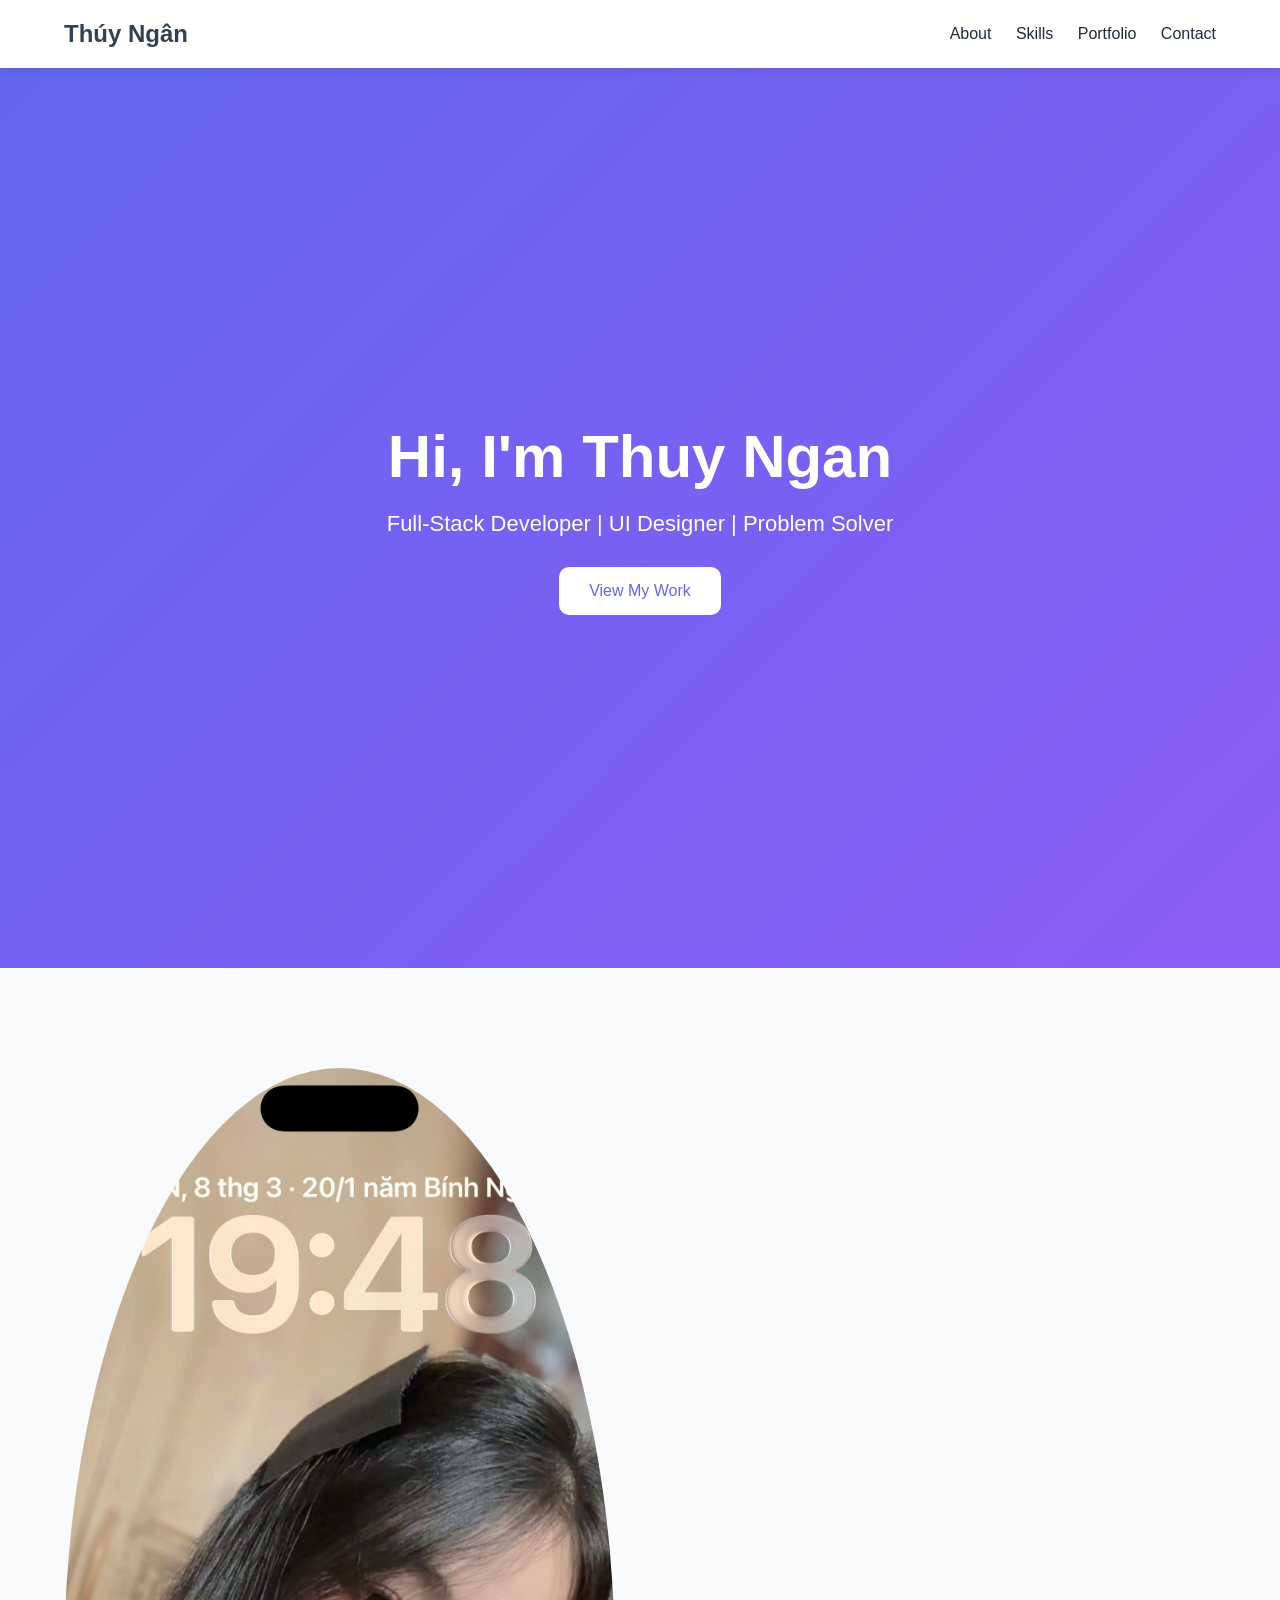
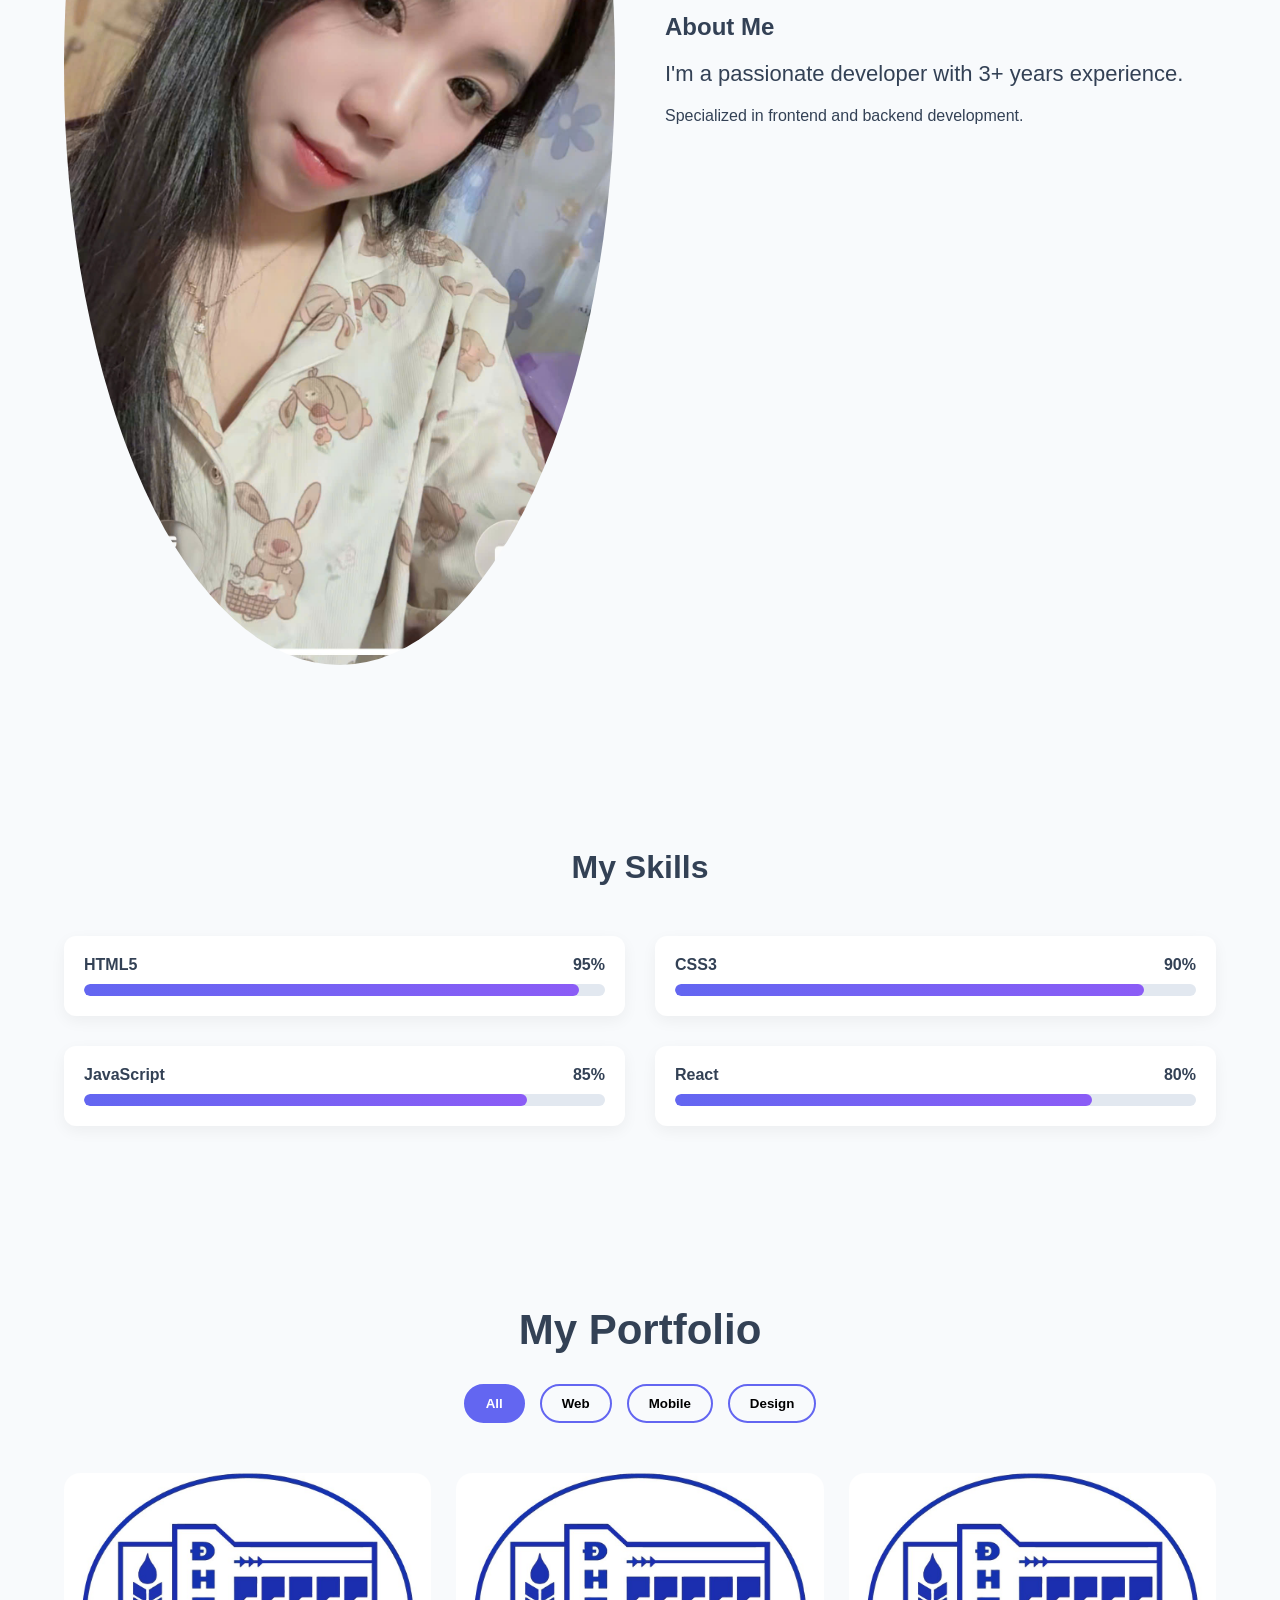
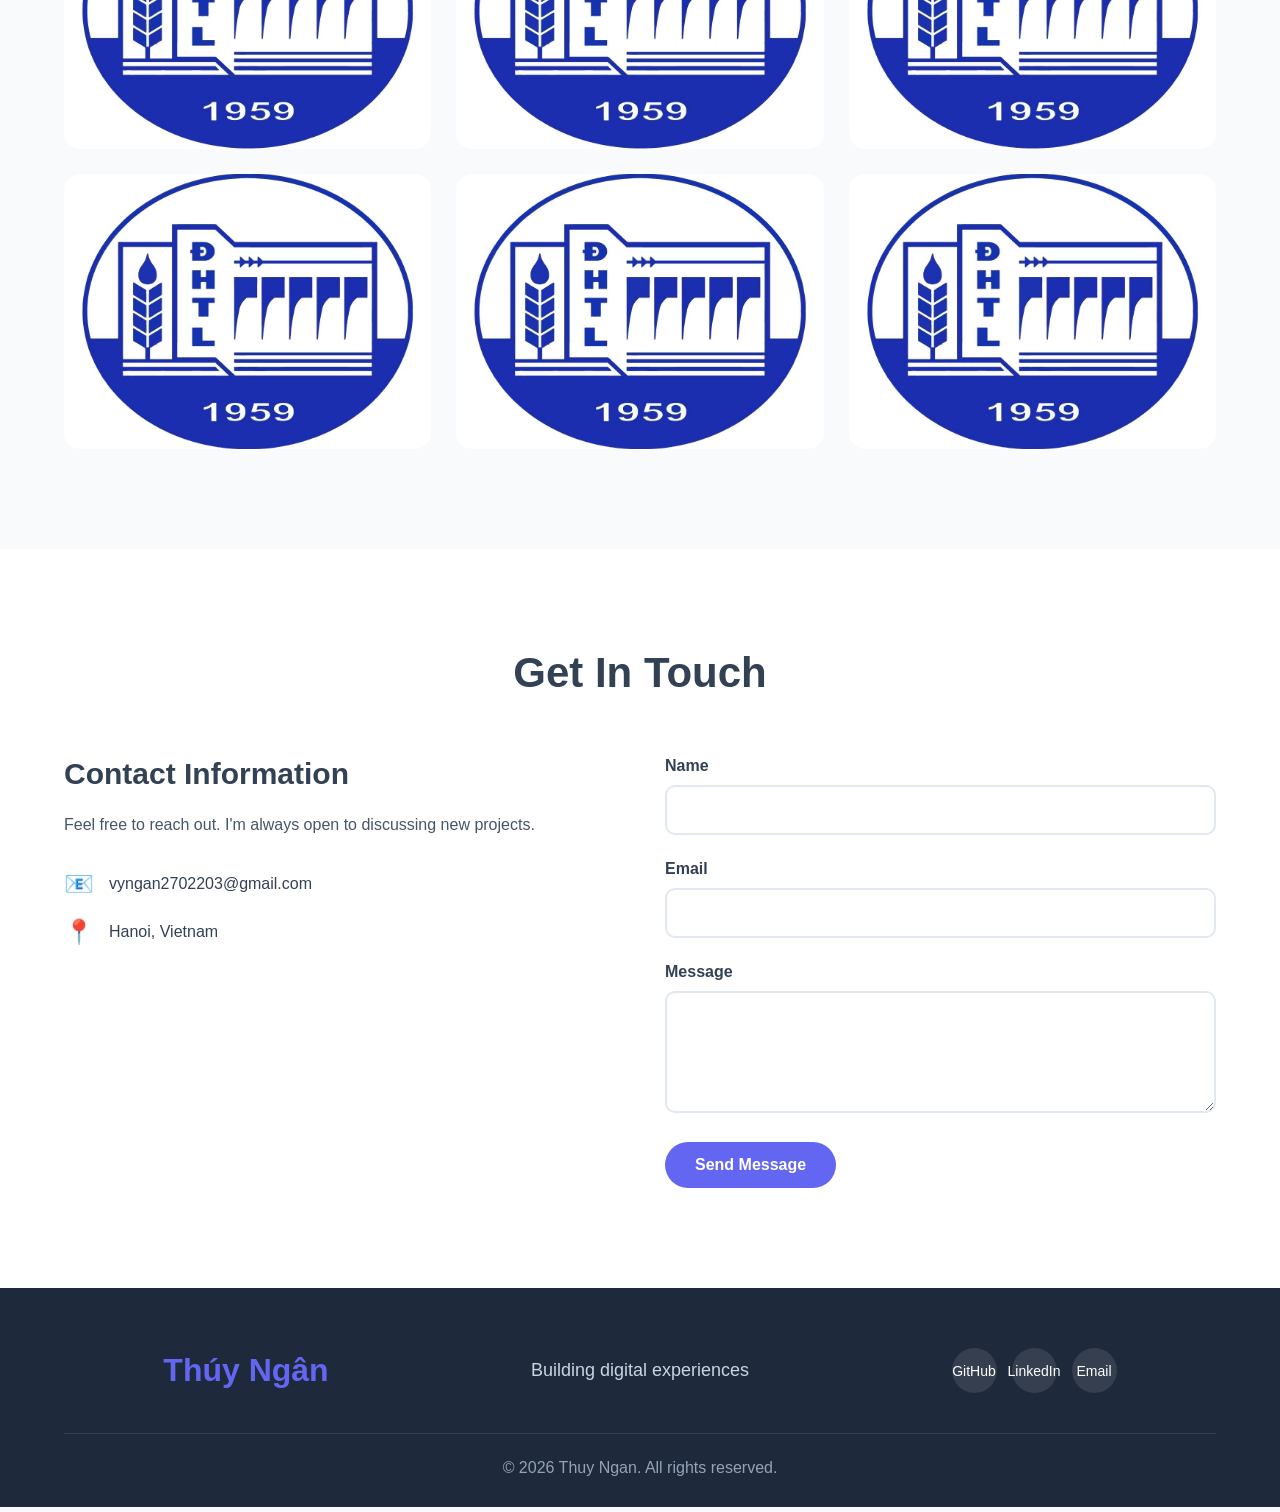
<file: BTTH_01/portfolio/index.html>
<!DOCTYPE html>
<html lang="vi">
<head>
    <meta charset="UTF-8">
    <meta name="viewport" content="width=device-width, initial-scale=1.0">
    <title>Portfolio Thuy Ngan</title>

    <link rel="stylesheet" href="css/style.css">
    <link rel="stylesheet" href="css/about.css">
    <link rel="stylesheet" href="css/skills.css">
    <link rel="stylesheet" href="css/portfolio.css">
    <link rel="stylesheet" href="css/contact.css">
    <link rel="stylesheet" href="css/footer.css">
</head>
<body>
<!-- HEADER -->
<header>

    <div class="container nav-container">

        <div class="logo">
            Thúy Ngân
        </div>

        <nav>
            <a href="#about">About</a>
            <a href="#skills">Skills</a>
            <a href="#portfolio">Portfolio</a>
            <a href="#contact">Contact</a>
        </nav>

    </div>

</header>

<!-- HERO -->
<section class="hero">

    <h1>
        Hi, I'm Thuy Ngan
    </h1>

    <p>
        Full-Stack Developer | UI Designer | Problem Solver
    </p>

    <a href="#portfolio" class="cta-button">
        View My Work
    </a>

</section>
<!-- ABOUT -->
<section id="about" class="about-section">

    <div class="container about-grid">

        <div class="about-image">

            <img src="images/avatar.jpg" alt="Profile Photo">

        </div>

        <div class="about-content">

            <h2>About Me</h2>

            <p class="lead">
                I'm a passionate developer with 3+ years experience.
            </p>

            <p>
                Specialized in frontend and backend development.
            </p>

        </div>

    </div>

</section>
<!-- SKILLS SECTION -->

    <section id="skills" class="skills-section">

        <div class="container">

            <h2>My Skills</h2>

            <div class="skills-grid">

                <!-- HTML -->

                <div class="skill-item">

                    <div class="skill-top">

                        <span>HTML5</span>

                        <span>95%</span>

                    </div>

                    <div class="skill-bar">

                        <div class="skill-progress html">
                        </div>

                    </div>

                </div>
                <!-- CSS -->

                <div class="skill-item">

                    <div class="skill-top">

                        <span>CSS3</span>

                        <span>90%</span>

                    </div>

                    <div class="skill-bar">

                        <div class="skill-progress css">
                        </div>

                    </div>

                </div>

                <!-- JavaScript -->

                <div class="skill-item">

                    <div class="skill-top">

                        <span>JavaScript</span>

                        <span>85%</span>

                    </div>

                    <div class="skill-bar">

                        <div class="skill-progress javascript">
                        </div>

                    </div>

                </div>

                <!-- React -->

                <div class="skill-item">

                    <div class="skill-top">

                        <span>React</span>

                        <span>80%</span>

                    </div>

                    <div class="skill-bar">

                        <div class="skill-progress react">
                        </div>

                    </div>

                </div>

            </div>

        </div>

</section>
 <!-- PORTFOLIO SECTION -->

    <section id="portfolio" class="portfolio-section">

        <div class="container">

            <h2>My Portfolio</h2>

            <!-- FILTER BUTTONS -->

            <div class="portfolio-filters">

                <button class="filter-btn active">
                    All
                </button>

                <button class="filter-btn">
                    Web
                </button>

                <button class="filter-btn">
                    Mobile
                </button>

                <button class="filter-btn">
                    Design
                </button>

            </div>

            <!-- GRID -->

            <div class="portfolio-grid">

                <!-- ITEM 1 -->

                <div class="portfolio-item">

                    <a href="#lightbox-1" class="lightbox-link">
                        <img src="images/anh11.jpg" alt="Project 1">


                        <div class="portfolio-overlay">
                            <h3>E-Commerce Website</h3>

                            <p>React + Node.js</p>
                        </div>
                    </a>

                </div>

                <!-- ITEM 2 -->

                <div class="portfolio-item">

                    <a href="#lightbox-2" class="lightbox-link">
                        <img src="images/anh12.jpg" alt="Project 2">


                        <div class="portfolio-overlay">

                            <h3>Mobie App UI</h3>

                            <p>Flutter Design</p>

                        </div>
                    </a>
                </div>

                <!-- ITEM 3 -->

                <div class="portfolio-item">

                    <a href="#lightbox-3" class="lightbox-link">
                        <img src="images/anh13.jpg" alt="Project 3">


                        <div class="portfolio-overlay">

                            <h3>DashBoard UI</h3>

                            <p>Admin + panel</p>

                        </div>
                    </a>
                </div>

                <!-- ITEM 4 -->

                <div class="portfolio-item">

                    <a href="#lightbox-4" class="lightbox-link">
                        <img src="images/anh14.jpg" alt="Project 4">


                        <div class="portfolio-overlay">

                            <h3>Shopee Website</h3>

                            <p>React + Node.js</p>

                        </div>
                    </a>
                </div>

                <!-- ITEM 5 -->

                <div class="portfolio-item">
                    <a href="#lightbox-5" class="lightbox-link">
                        <img src="images/anh15.jpg" alt="Project 5">


                        <div class="portfolio-overlay">

                            <h3>TLU Website</h3>

                            <p>React + Node.js + JavaScript</p>

                        </div>
                    </a>
                </div>

                <!-- ITEM 6 -->

                <div class="portfolio-item">

                    <a href="#lightbox-6" class="lightbox-link">
                        <img src="images/anh16.jpg" alt="Project 6">

                        <div class="portfolio-overlay">

                            <h3>HUST Website</h3>

                            <p>React + Node.js</p>

                        </div>
                    </a>
                </div>

            </div>

        </div>

    </section>
    <!-- CONTACT SECTION -->

    <section id="contact" class="contact-section">

        <div class="container">

            <h2>Get In Touch</h2>

            <div class="contact-wrapper">

                <!-- CONTACT INFO -->

                <div class="contact-info">

                    <h3>Contact Information</h3>

                    <p>
                        Feel free to reach out.
                        I'm always open to discussing new projects.
                    </p>

                    <div class="info-item">

                        <span class="icon">📧</span>

                        <span>
                            vyngan2702203@gmail.com
                        </span>

                    </div>

                    <div class="info-item">

                        <span class="icon">📍</span>

                        <span>
                            Hanoi, Vietnam
                        </span>

                    </div>

                </div>

                <!-- FORM -->

                <form class="contact-form">

                    <!-- NAME -->

                    <div class="form-group">

                        <label for="name">
                            Name
                        </label>

                        <input type="text" id="name" name="name" required>

                    </div>

                    <!-- EMAIL -->

                    <div class="form-group">

                        <label for="email">
                            Email
                        </label>

                        <input type="email" id="email" name="email" required>

                    </div>

                    <!-- MESSAGE -->

                    <div class="form-group">

                        <label for="message">
                            Message
                        </label>

                        <textarea id="message" name="message" rows="5" required></textarea>

                    </div>

                    <!-- BUTTON -->

                    <button type="submit" class="submit-btn">
                        Send Message
                    </button>

                </form>

            </div>

        </div>

    </section>
    <!-- LIGHTBOX 1 -->

    <div id="lightbox-1" class="lightbox">

        <img src="images/anh11.jpg" alt="Project 1">

        <a href="#" class="lightbox-close">
            &times;
        </a>

    </div>

    <!-- LIGHTBOX 2 -->

    <div id="lightbox-2" class="lightbox">

        <img src="images/anh12.jpg" alt="Project 2">

        <a href="#" class="lightbox-close">
            &times;
        </a>

    </div>

    <!-- LIGHTBOX 3 -->

    <div id="lightbox-3" class="lightbox">

        <img src="images/anh13.jpg" alt="Project 3">

        <a href="#" class="lightbox-close">
            &times;
        </a>

    </div>

    <!-- LIGHTBOX 4 -->

    <div id="lightbox-4" class="lightbox">

        <img src="images/anh14.jpg" alt="Project 4">

        <a href="#" class="lightbox-close">
            &times;
        </a>

    </div>

    <!-- LIGHTBOX 5 -->

    <div id="lightbox-5" class="lightbox">

        <img src="images/anh15.jpg" alt="Project 5">

        <a href="#" class="lightbox-close">
            &times;
        </a>

    </div>

    <!-- LIGHTBOX 6 -->

    <div id="lightbox-6" class="lightbox">

        <img src="images/anh16.jpg" alt="Project 6">

        <a href="#" class="lightbox-close">
            &times;
        </a>

    </div>
</body>
<!-- FOOTER -->

<footer class="footer">

    <div class="container">

        <!-- FOOTER CONTENT -->

        <div class="footer-content">

            <!-- LOGO -->

            <div class="footer-logo">

                Thúy Ngân

            </div>

            <!-- TAGLINE -->

            <p class="footer-tagline">

                Building digital experiences

            </p>

            <!-- SOCIAL LINKS -->

            <div class="social-links">

                <!-- GITHUB -->

                <a href="#" class="social-link">

                    GitHub

                </a>

                <!-- LINKEDIN -->

                <a href="#" class="social-link">

                    LinkedIn

                </a>

                <!-- EMAIL -->

                <a href="#" class="social-link">

                    Email

                </a>

            </div>

        </div>

        <!-- FOOTER BOTTOM -->

        <div class="footer-bottom">

            <p>

                &copy; 2026 Thuy Ngan.
                All rights reserved.

            </p>

        </div>

    </div>

</footer>
</body>
</html>
</file>
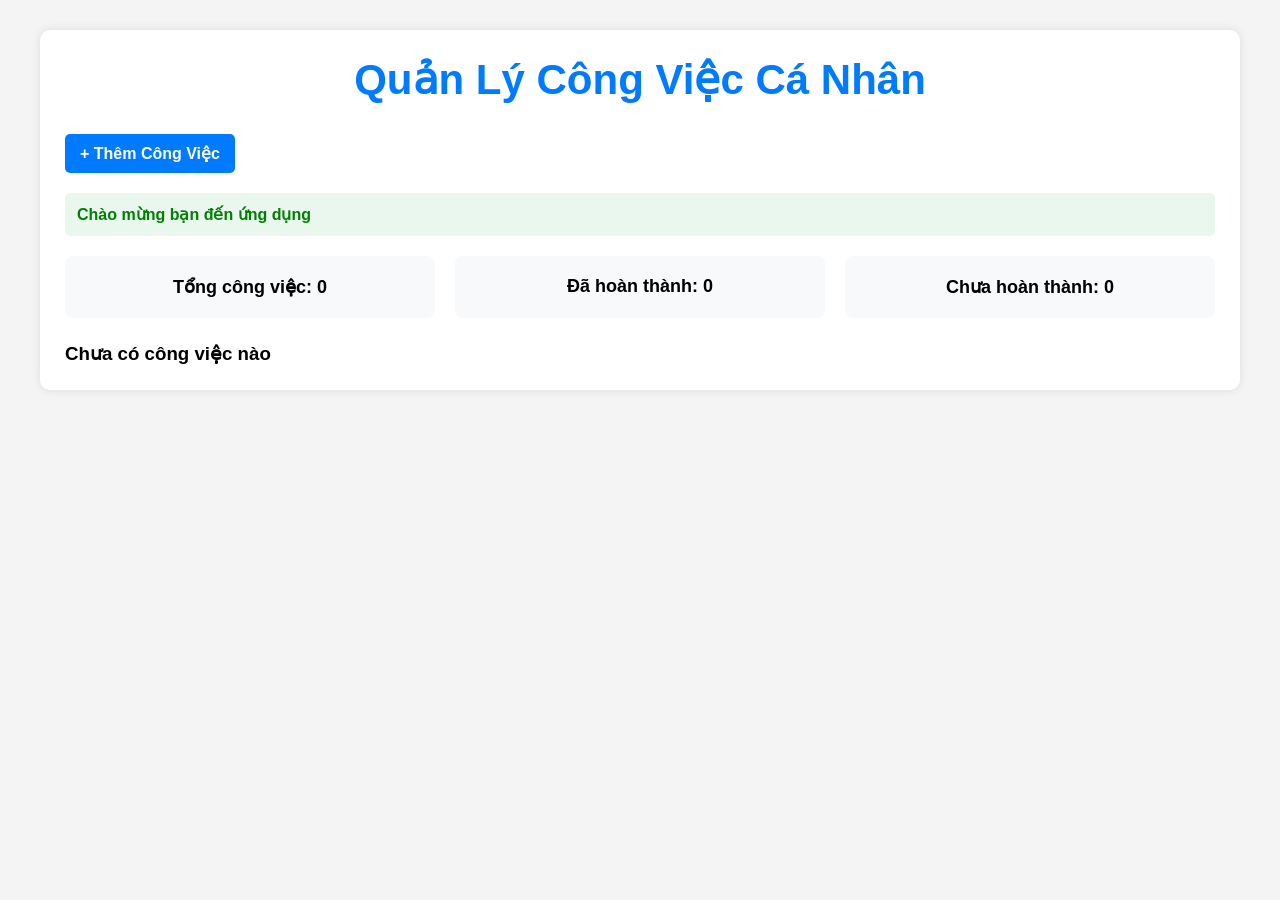
<file: BTTH_03/QLCVCN/index.html>
<!DOCTYPE html>
<html lang="vi">

<head>

    <meta charset="UTF-8">

    <meta name="viewport"
          content="width=device-width, initial-scale=1.0">

    <title>Quản Lý Công Việc</title>

    <link rel="stylesheet" href="style.css">

</head>

<body>

    <!-- =====================
        CONTAINER
    ====================== -->

    <div class="container">

        <!-- =====================
            TITLE
        ====================== -->

        <h1>

            Quản Lý Công Việc Cá Nhân

        </h1>

        <!-- =====================
            TOP BAR
        ====================== -->

        <div class="top-bar">

            <button id="openModalBtn">

                + Thêm Công Việc

            </button>

        </div>

        <!-- =====================
            MESSAGE
        ====================== -->

        <div id="message">

            Chào mừng bạn đến ứng dụng

        </div>

        <!-- =====================
            STATISTICS
        ====================== -->

        <div class="statistics">

            <div>

                Tổng công việc:
                <span id="totalTasks">

                    0

                </span>

            </div>

            <div>

                Đã hoàn thành:
                <span id="completedTasks">

                    0

                </span>

            </div>

            <div>

                Chưa hoàn thành:
                <span id="pendingTasks">

                    0

                </span>

            </div>

        </div>

        <!-- =====================
            TASK LIST
        ====================== -->

        <div id="taskList">

            <!-- Card công việc sẽ hiển thị ở đây -->

        </div>

    </div>

    <!-- =====================
        MODAL
    ====================== -->

    <div class="modal"
         id="taskModal">

        <div class="modal-content">

            <!-- CLOSE -->

            <span class="closeBtn"
                  id="closeModalBtn">

                &times;

            </span>

            <!-- TITLE -->

            <h2 id="modalTitle">

                Thêm Công Việc

            </h2>

            <!-- FORM -->

            <form id="taskForm">

                <!-- TASK TITLE -->

                <input type="text"
                       id="taskTitle"
                       placeholder="Tiêu đề công việc"
                       required>

                <!-- DESCRIPTION -->

                <input type="text"
                       id="taskDescription"
                       placeholder="Mô tả ngắn"
                       required>

                <!-- DEADLINE -->

                <input type="date"
                       id="taskDeadline"
                       required>

                <!-- PRIORITY -->

                <select id="taskPriority">

                    <option value="Cao">

                        Ưu tiên cao

                    </option>

                    <option value="Trung Bình">

                        Ưu tiên trung bình

                    </option>

                    <option value="Thấp">

                        Ưu tiên thấp

                    </option>

                </select>

                <!-- BUTTON -->

                <div class="form-actions">

                    <button type="submit"
                            id="submitBtn">

                        Lưu

                    </button>

                    <button type="button"
                            id="cancelBtn">

                        Hủy

                    </button>

                </div>

            </form>

        </div>

    </div>

    <script src="app.js"></script>

</body>

</html>
</file>
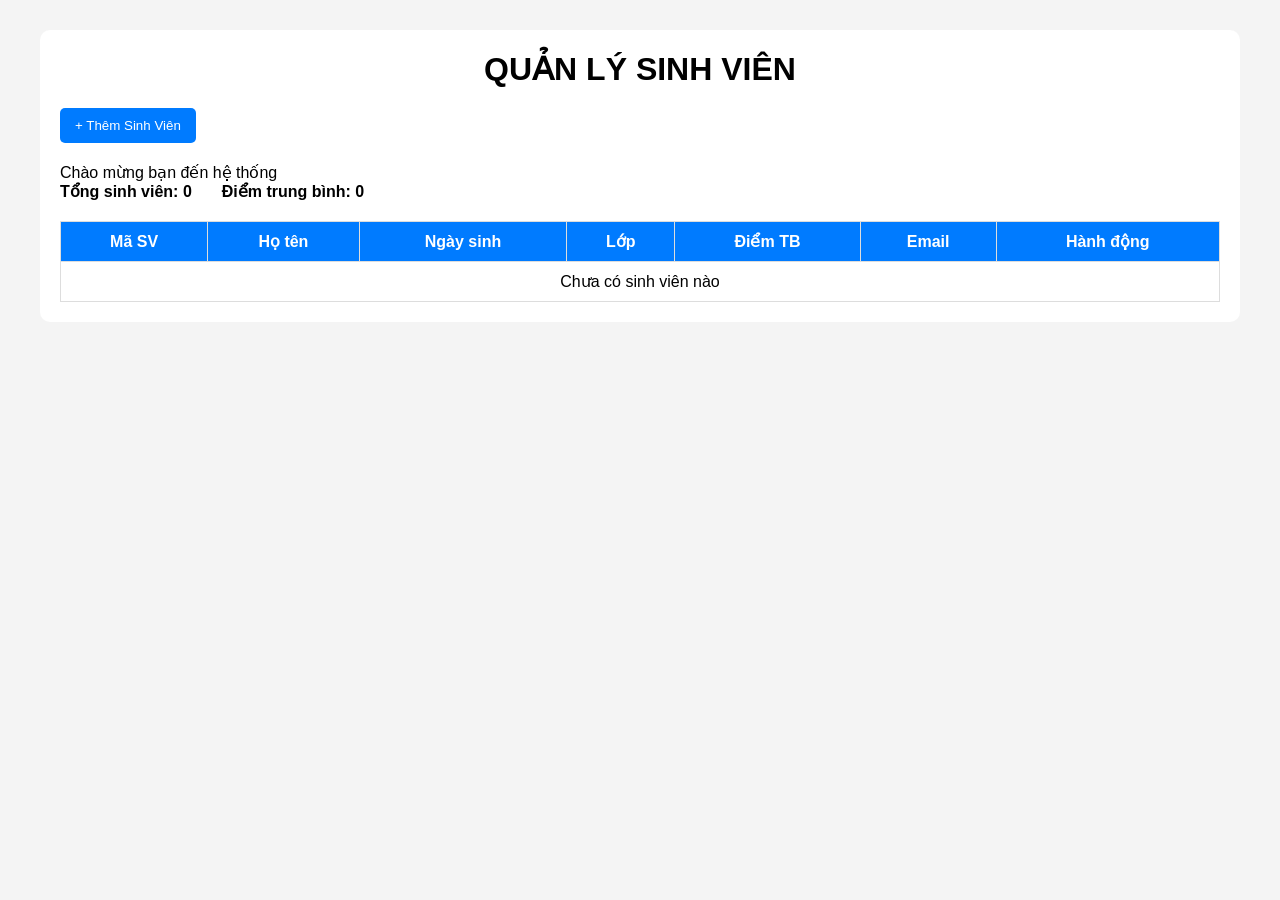
<file: BTTH_03/QLSV/index.html>
<!DOCTYPE html>
<html lang="vi">

<head>
    <meta charset="UTF-8">
    <meta name="viewport" content="width=device-width, initial-scale=1.0">

    <title>Quản Lý Sinh Viên</title>

    <link rel="stylesheet" href="style.css">
</head>

<body>

    <!-- KHUNG CHỨA TOÀN BỘ -->
    <div class="container">

        <!-- TIÊU ĐỀ -->
        <h1>QUẢN LÝ SINH VIÊN</h1>

        <!-- KHU VỰC NÚT -->
        <div class="top-bar">

            <button id="openModalBtn">
                + Thêm Sinh Viên
            </button>

        </div>

        <!-- THÔNG BÁO -->
        <div id="message">

        </div>

        <!-- THỐNG KÊ -->
        <div class="statistics">

            <div>
                Tổng sinh viên:
                <span id="totalStudents">0</span>
            </div>

            <div>
                Điểm trung bình:
                <span id="avgScore">0</span>
            </div>

        </div>

        <!-- BẢNG SINH VIÊN -->
        <table>

            <thead>

                <tr>

                    <th>Mã SV</th>

                    <th>Họ tên</th>

                    <th>Ngày sinh</th>

                    <th>Lớp</th>

                    <th>Điểm TB</th>

                    <th>Email</th>

                    <th>Hành động</th>

                </tr>

            </thead>

            <!-- DỮ LIỆU ĐỔ RA -->
            <tbody id="studentTableBody">

            </tbody>

        </table>

    </div>

    <!-- POPUP MODAL -->
    <div class="modal" id="studentModal">

        <div class="modal-content">

            <!-- NÚT ĐÓNG -->
            <span class="closeBtn" id="closeModalBtn">
                &times;
            </span>

            <!-- TIÊU ĐỀ FORM -->
            <h2 id="modalTitle">
                Thêm Sinh Viên
            </h2>

            <!-- FORM -->
            <form id="studentForm">

                <input
                    type="text"
                    id="studentId"
                    placeholder="Mã sinh viên"
                >

                <input
                    type="text"
                    id="fullName"
                    placeholder="Họ và tên"
                >

                <input
                    type="date"
                    id="birthDate"
                >

                <input
                    type="text"
                    id="className"
                    placeholder="Lớp học"
                >

                <input
                    type="number"
                    id="score"
                    placeholder="Điểm trung bình"
                >

                <input
                    type="email"
                    id="email"
                    placeholder="Email"
                >

                <div class="form-actions">

    <button type="submit" id="submitBtn">
        Lưu
    </button>

    <button type="button" id="cancelBtn">
        Hủy
    </button>

</div>

            </form>

        </div>

    </div>

    <script src="app.js"></script>

</body>

</html>
</file>
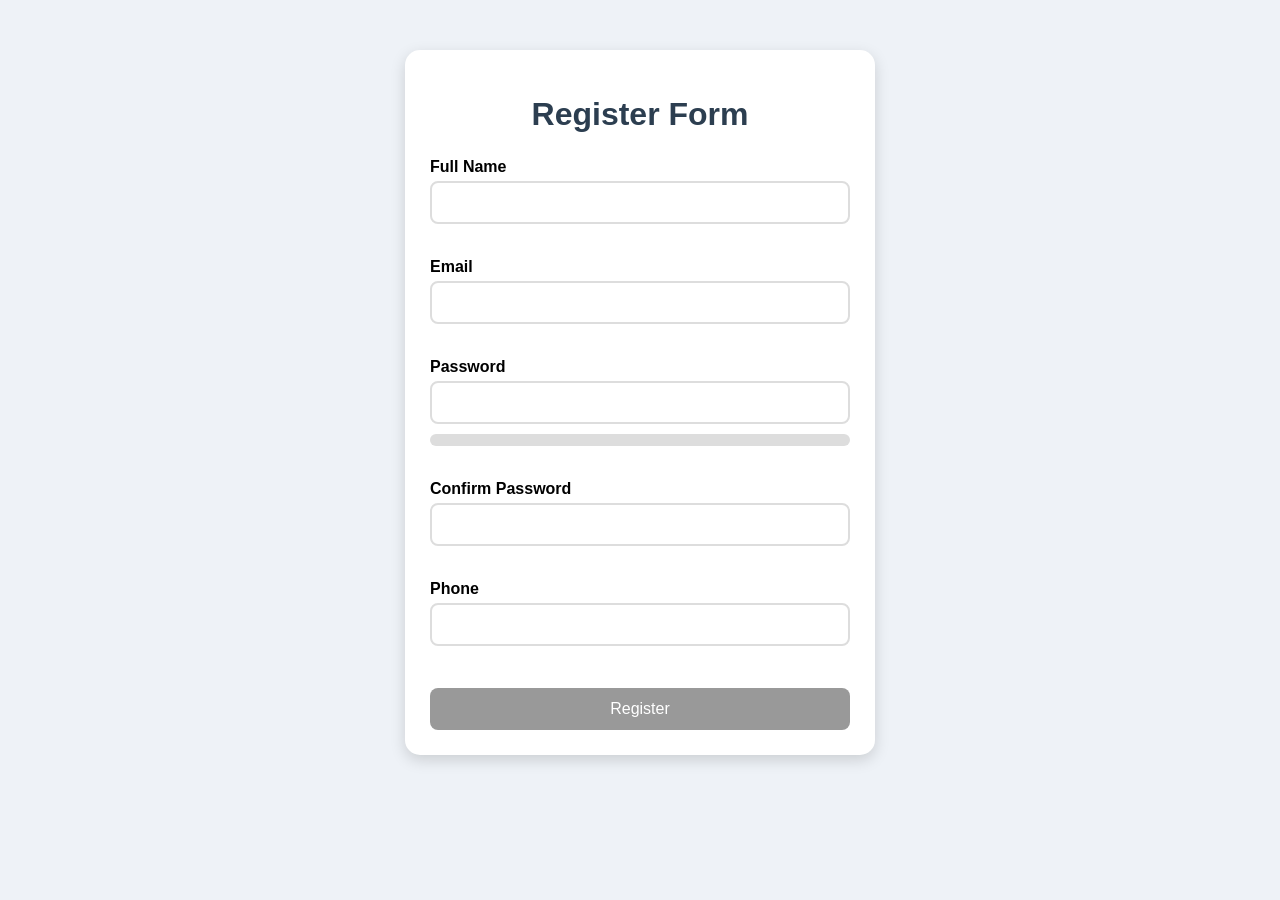
<file: PBT_09/form_validator/index.html>
<!DOCTYPE html>
<html lang="en">
<head>
    <meta charset="UTF-8">
    <meta name="viewport" content="width=device-width, initial-scale=1.0">
    <title>Form Validator</title>
    <link rel="stylesheet" href="style.css">
</head>
<body>

<div class="container">

    <h1>Register Form</h1>

    <form id="registerForm">

        <label>Full Name</label>
        <input type="text" id="name">
        <small id="nameMsg"></small>

        <label>Email</label>
        <input type="text" id="email">
        <small id="emailMsg"></small>

        <label>Password</label>
        <input type="password" id="password">

        <div class="strength-container">
            <div id="strengthBar"></div>
        </div>

        <small id="passwordMsg"></small>

        <label>Confirm Password</label>
        <input type="password" id="confirmPassword">
        <small id="confirmMsg"></small>

        <label>Phone</label>
        <input type="text" id="phone">
        <small id="phoneMsg"></small>

        <button id="submitBtn" disabled>
            Register
        </button>

    </form>

</div>

<script src="app.js"></script>

</body>
</html>
</file>
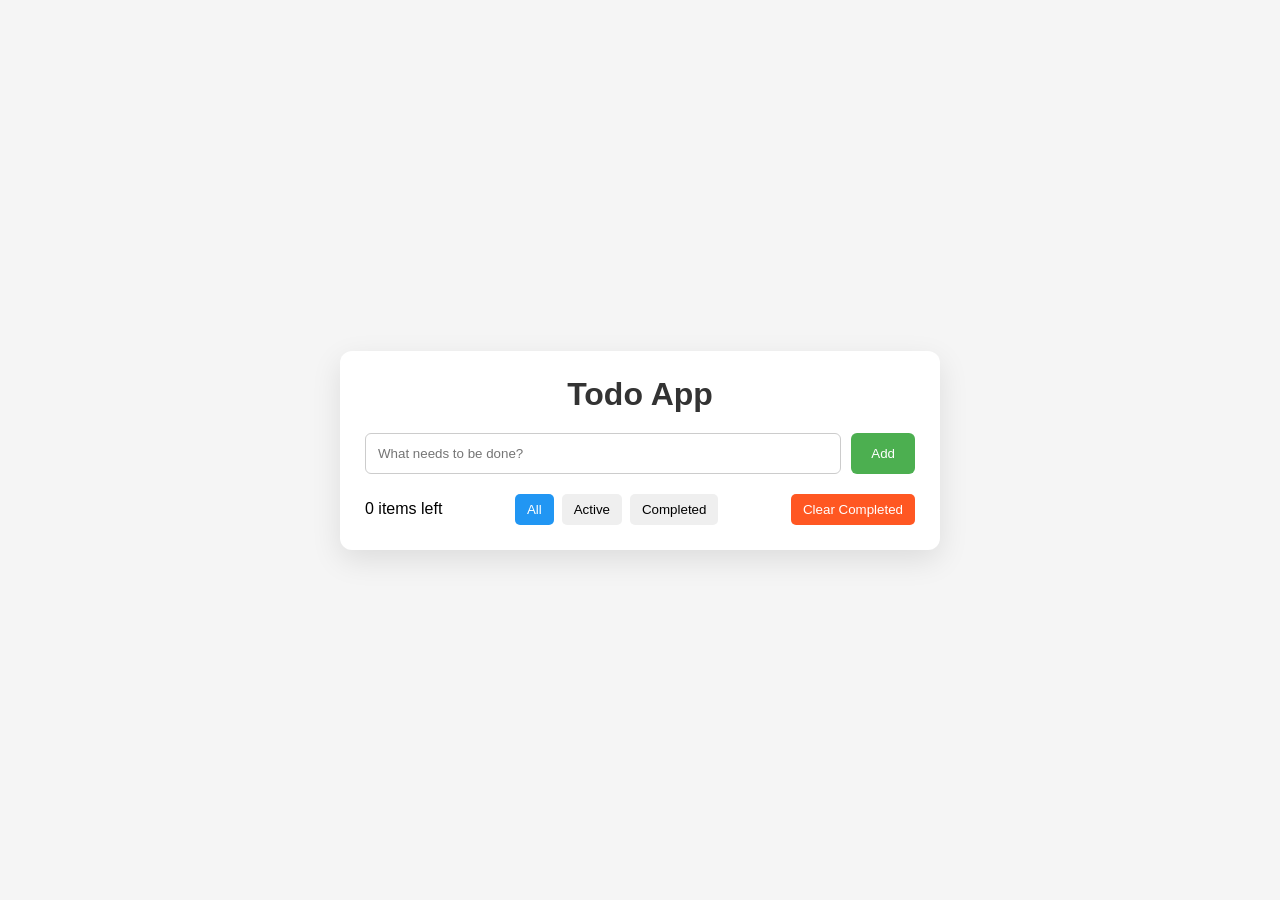
<file: PBT_09/todo_app/index.html>
<!DOCTYPE html>
<html lang="en">
<head>
    <meta charset="UTF-8">
    <meta name="viewport" content="width=device-width, initial-scale=1.0">
    <title>Todo App</title>
    <link rel="stylesheet" href="style.css">
</head>
<body>

    <div class="container">
        <h1>Todo App</h1>

        <form id="todoForm">
            <input
                type="text"
                id="todoInput"
                placeholder="What needs to be done?"
                autocomplete="off"
            >
            <button type="submit">Add</button>
        </form>

        <ul id="todoList"></ul>

        <div class="footer">
            <span id="itemsLeft">0 items left</span>

            <div class="filters">
                <button class="filter-btn active" data-filter="all">
                    All
                </button>

                <button class="filter-btn" data-filter="active">
                    Active
                </button>

                <button class="filter-btn" data-filter="completed">
                    Completed
                </button>
            </div>

            <button id="clearCompleted">
                Clear Completed
            </button>
        </div>
    </div>

    <script src="app.js"></script>
</body>
</html>
</file>
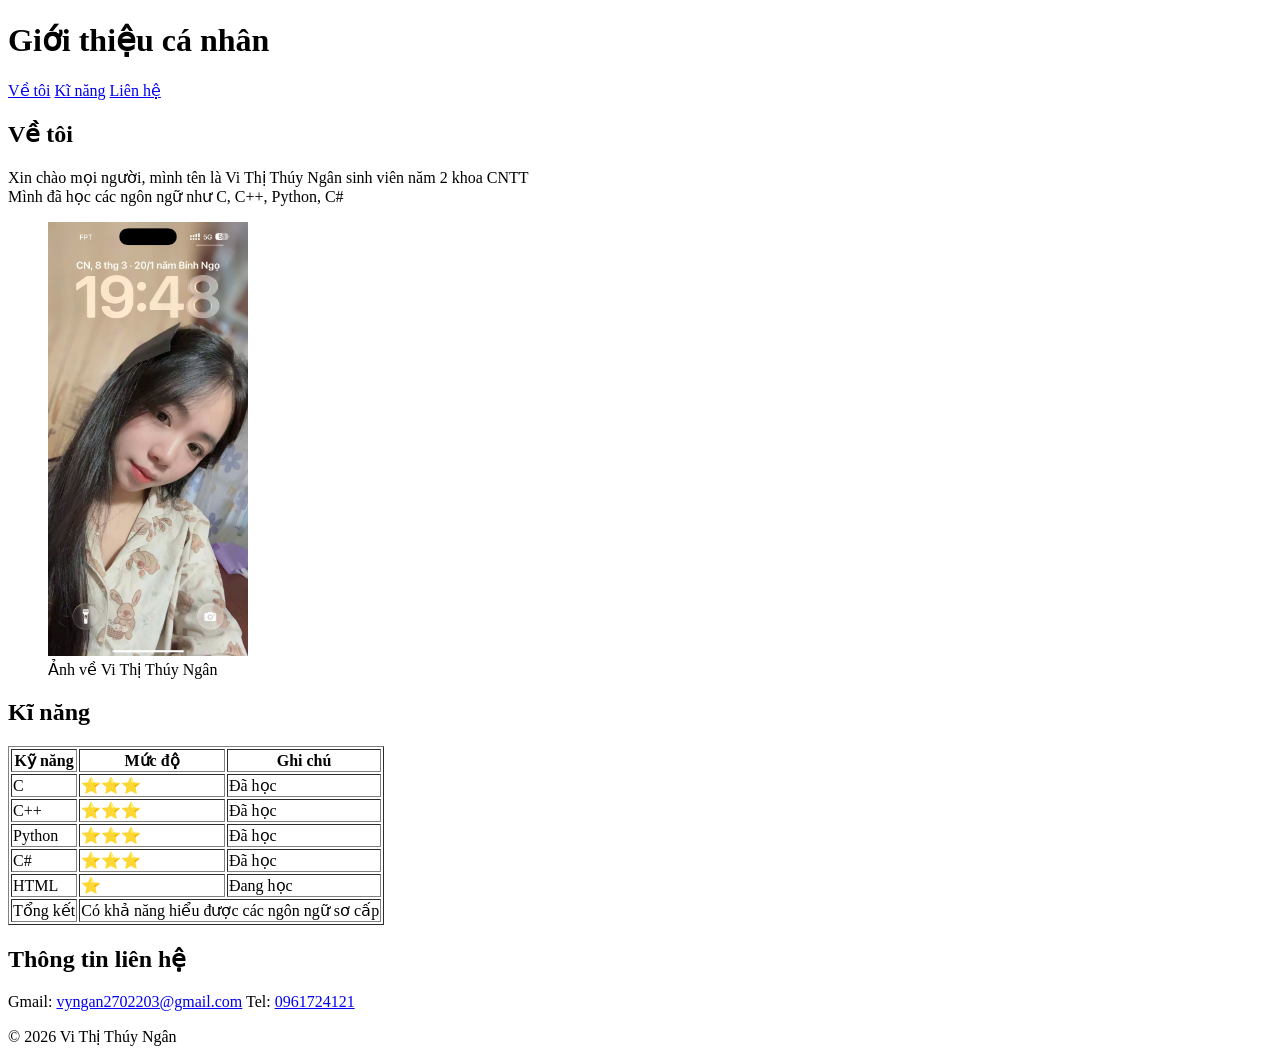
<file: PBT_01/profile.html>
<!doctype html>
<html lang="vi">
  <head>
    <meta charset="UTF-8" />
    <meta name="viewport" content="width=device-width, initial-scale=1.0" />
    <title>Vi Thị Thúy Ngân</title>
  </head>

  <body>
    <header>
      <h1>Giới thiệu cá nhân</h1>
      <nav>
        <a href="#about_me">Về tôi</a>
        <a href="#skill">Kĩ năng</a>
        <a href="#contact">Liên hệ</a>
      </nav>
    </header>

    <main>
      <section id="about_me">
        <h2>Về tôi</h2>
        <article>
          <p>
            Xin chào mọi người, mình tên là Vi Thị Thúy Ngân sinh
            viên năm 2 khoa CNTT<br />
            Mình đã học các ngôn ngữ như C, C++, Python, C#
          </p>

          <figure>
            <img
              src="./screenshots/avatar.jpg"
              alt="Ảnh Vi Thị Thúy Ngân"
              width="200"
            />
            <figcaption>Ảnh về Vi Thị Thúy Ngân</figcaption>
          </figure>
        </article>
      </section>

      <section id="skill">
        <h2>Kĩ năng</h2>
        <table border="1">
          <thead>
            <tr>
              <th>Kỹ năng</th>
              <th>Mức độ</th>
              <th>Ghi chú</th>
            </tr>
          </thead>
          <tbody>
            <tr>
              <td>C</td>
              <td>⭐⭐⭐</td>
              <td>Đã học</td>
            </tr>
            <tr>
              <td>C++</td>
              <td>⭐⭐⭐</td>
              <td>Đã học</td>
            </tr>
            <tr>
              <td>Python</td>
              <td>⭐⭐⭐</td>
              <td>Đã học</td>
            </tr>
            <tr>
              <td>C#</td>
              <td>⭐⭐⭐</td>
              <td>Đã học</td>
            </tr>
            <tr>
              <td>HTML</td>
              <td>⭐</td>
              <td>Đang học</td>
            </tr>
          </tbody>
          <tfoot>
            <tr>
              <td>Tổng kết</td>
              <td colspan="2">Có khả năng hiểu được các ngôn ngữ sơ cấp</td>
            </tr>
          </tfoot>
        </table>
      </section>

      <aside id="contact">
        <h2>Thông tin liên hệ</h2>
        <p>
          Gmail:
          <a href="mailto:vyngan2702203@gmail.com"> vyngan2702203@gmail.com</a>
          Tel: <a href="tel:0961724121"> 0961724121</a>
        </p>
      </aside>
    </main>

    <footer>
      <p>© 2026 Vi Thị Thúy Ngân</p>
    </footer>
  </body>
</html>
</file>
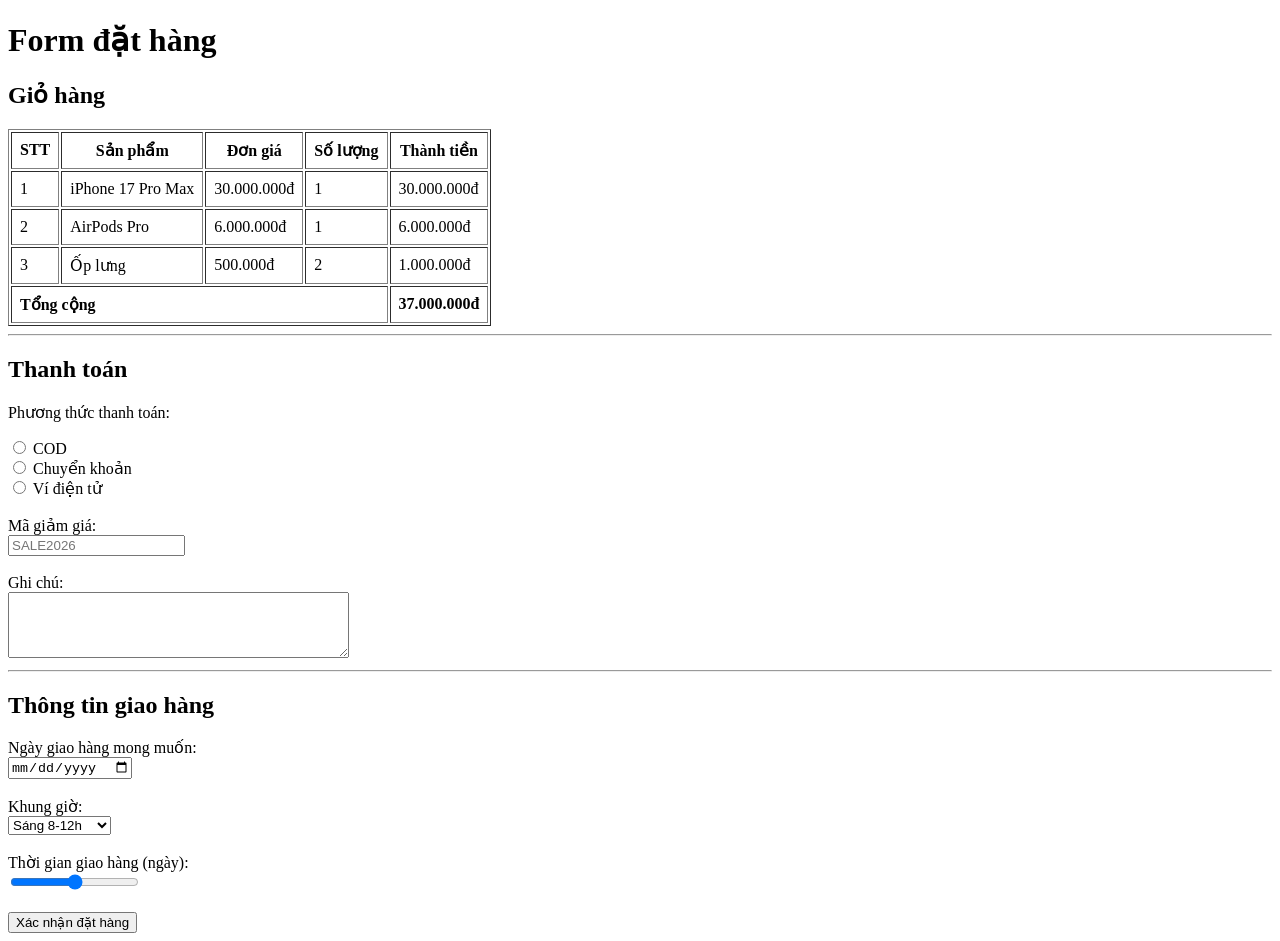
<file: PBT_02/checkout.html>
<!DOCTYPE html>
<html lang="vi">
<head>
  <meta charset="UTF-8">
  <meta name="viewport" content="width=device-width, initial-scale=1.0">
  <title>PBT_02 Ngan</title>
</head>

<body>

<h1>Form đặt hàng</h1>


<h2>Giỏ hàng</h2>

<table border="1" cellpadding="8">
  <thead>
    <tr>
      <th>STT</th>
      <th>Sản phẩm</th>
      <th>Đơn giá</th>
      <th>Số lượng</th>
      <th>Thành tiền</th>
    </tr>
  </thead>

  <tbody>
    <tr>
      <td>1</td>
      <td>iPhone 17 Pro Max</td>
      <td>30.000.000đ</td>
      <td>1</td>
      <td>30.000.000đ</td>
    </tr>

    <tr>
      <td>2</td>
      <td>AirPods Pro</td>
      <td>6.000.000đ</td>
      <td>1</td>
      <td>6.000.000đ</td>
    </tr>

    <tr>
      <td>3</td>
      <td>Ốp lưng</td>
      <td>500.000đ</td>
      <td>2</td>
      <td>1.000.000đ</td>
    </tr>
  </tbody>

  <tfoot>
    <tr>
      <td colspan="4"><strong>Tổng cộng</strong></td>
      <td><strong>37.000.000đ</strong></td>
    </tr>
  </tfoot>
</table>

<hr>


<form>

  <h2>Thanh toán</h2>

  <p>Phương thức thanh toán:</p>
  <label><input type="radio" name="payment" required> COD</label><br>
  <label><input type="radio" name="payment"> Chuyển khoản</label><br>
  <label><input type="radio" name="payment"> Ví điện tử</label>

  <br><br>

  <label>Mã giảm giá:</label><br>
  <input type="text"
         placeholder="SALE2026"
         pattern="SALE[0-9]{4}"
         title="Nhập đúng dạng SALE + 4 số">

  <br><br>

  <label>Ghi chú:</label><br>
  <textarea rows="4" cols="40"></textarea>

  <hr>

  <h2>Thông tin giao hàng</h2>

  <label>Ngày giao hàng mong muốn:</label><br>
  <input type="date" min="2026-05-03" required>

  <br><br>

  <label>Khung giờ:</label><br>
  <select>
    <option>Sáng 8-12h</option>
    <option>Chiều 14-18h</option>
    <option>Tối 18-21h</option>
  </select>

  <br><br>

  <label>Thời gian giao hàng (ngày):</label><br>
  <input type="range" min="1" max="7" step="1">

  <br><br>

  <button type="submit" aria-label="Xác nhận đặt hàng">
    Xác nhận đặt hàng
  </button>

</form>

</body>
</html>
</file>
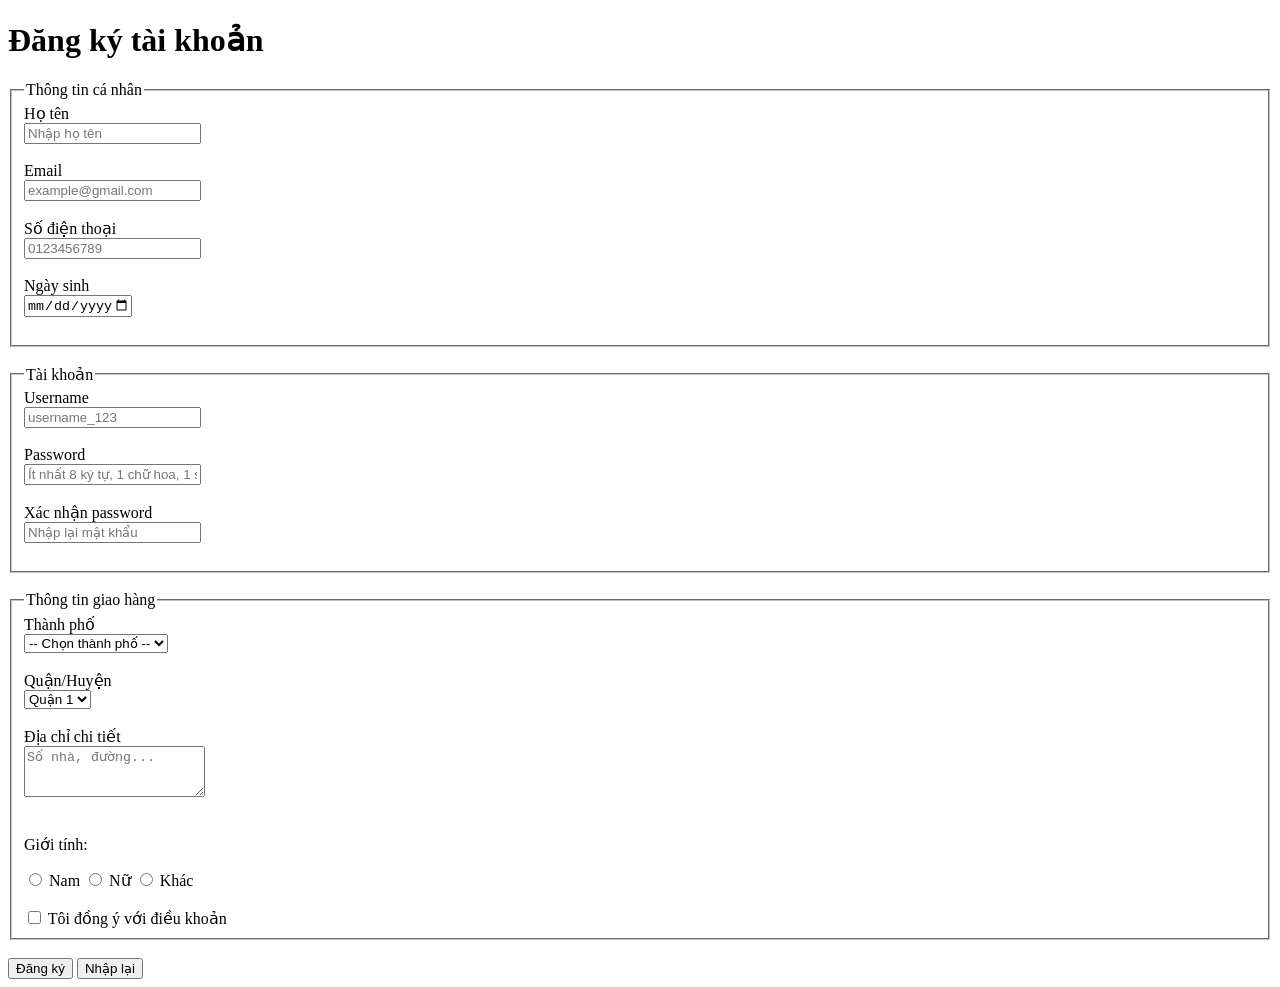
<file: PBT_02/register.html>
<!DOCTYPE html>
<html lang="vi">
<head>
  <meta charset="UTF-8">
  <meta name="viewport" content="width=device-width, initial-scale=1.0">
  <title>Đăng ký tài khoản</title>
</head>
<body>

  <h1>Đăng ký tài khoản</h1>

  <form action="#" method="POST">

    <!-- Fieldset 1 -->
    <fieldset>
      <legend>Thông tin cá nhân</legend>

      <label for="fullname">Họ tên</label><br>
      <input 
        type="text" 
        id="fullname" 
        name="fullname"
        placeholder="Nhập họ tên"
        required 
        minlength="2" 
        maxlength="50"
      ><br><br>

      <label for="email">Email</label><br>
      <input 
        type="email" 
        id="email" 
        name="email"
        placeholder="example@gmail.com"
        required
      ><br><br>

      <label for="phone">Số điện thoại</label><br>
      <input 
        type="tel" 
        id="phone" 
        name="phone"
        placeholder="0123456789"
        pattern="[0-9]{10}"
      ><br><br>

      <label for="dob">Ngày sinh</label><br>
      <input 
        type="date" 
        id="dob" 
        name="dob"
        max="2026-04-30"
      ><br><br>

    </fieldset>

    <br>

    <!-- Fieldset 2 -->
    <fieldset>
      <legend>Tài khoản</legend>

      <label for="username">Username</label><br>
      <input 
        type="text" 
        id="username" 
        name="username"
        placeholder="username_123"
        pattern="^[a-zA-Z0-9_]{3,20}$"
      ><br><br>

      <label for="password">Password</label><br>
      <input 
        type="password" 
        id="password" 
        name="password"
        placeholder="Ít nhất 8 ký tự, 1 chữ hoa, 1 số"
        minlength="8"
        pattern="^(?=.*[A-Z])(?=.*[0-9]).{8,}$"
      ><br><br>

      <label for="confirm">Xác nhận password</label><br>
      <input 
        type="password" 
        id="confirm" 
        name="confirm"
        placeholder="Nhập lại mật khẩu"
        minlength="8"
        pattern="^(?=.*[A-Z])(?=.*[0-9]).{8,}$"
      ><br><br>

    </fieldset>

    <br>

    <!-- Fieldset 3 -->
    <fieldset>
      <legend>Thông tin giao hàng</legend>

      <label for="city">Thành phố</label><br>
      <select id="city" name="city">
        <option value="">-- Chọn thành phố --</option>
        <option>Hà Nội</option>
        <option>TP.HCM</option>
        <option>Đà Nẵng</option>
        <option>Hải Phòng</option>
        <option>Cần Thơ</option>
      </select><br><br>

      <label for="district">Quận/Huyện</label><br>
      <select id="district" name="district">
        <option>Quận 1</option>
        <option>Quận 2</option>
        <option>Quận 3</option>
      </select><br><br>

      <label for="address">Địa chỉ chi tiết</label><br>
      <textarea 
        id="address" 
        name="address"
        placeholder="Số nhà, đường..."
        rows="3"
      ></textarea><br><br>

      <p>Giới tính:</p>

      <input type="radio" id="male" name="gender" value="male">
      <label for="male">Nam</label>

      <input type="radio" id="female" name="gender" value="female">
      <label for="female">Nữ</label>

      <input type="radio" id="other" name="gender" value="other">
      <label for="other">Khác</label>

      <br><br>

      <input type="checkbox" id="terms" name="terms" required>
      <label for="terms">Tôi đồng ý với điều khoản</label>

    </fieldset>

    <br>

    <!-- Buttons -->
    <button type="submit">Đăng ký</button>
    <button type="reset">Nhập lại</button>

  </form>

</body>
</html>
</file>
<file: BTTH_01/portfolio/css/style.css>
*{
    margin: 0;
    padding: 0;
    box-sizing: border-box;
}
:root{
    --color-primary: #6366f1;
    --color-secondary: #8b5cf6;
    --color-dark: #1e293b;
    --color-light: #f8fafc;
    --color-text: #334155;
}

body{
    font-family: Arial, Helvetica, sans-serif;
    background: var(--color-light);
    color: var(--color-text);
}

.container{
    width: 90%;
    max-width: 1200px;
    margin: auto;
}

/* HEADER */

header{
    position: sticky;
    top: 0;

    background: white;

    padding: 20px 0;

    z-index: 1000;

    box-shadow: 0 2px 10px rgba(0,0,0,0.1);
}

.nav-container{
    display: flex;
    justify-content: space-between;
    align-items: center;
}

.logo{
    font-size: 24px;
    font-weight: bold;
}

nav a{
    text-decoration: none;
    margin-left: 20px;
    color: var(--color-dark);
}

nav a:hover{
    color: var(--color-primary);
}

/* HERO */

.hero{
    min-height: 100vh;

    display: flex;
    flex-direction: column;
    justify-content: center;
    align-items: center;

    text-align: center;

    background: linear-gradient(
        135deg,
        var(--color-primary),
        var(--color-secondary)
    );

    color: white;
}

.hero h1{
    font-size: 60px;
    margin-bottom: 20px;
}

.hero p{
    font-size: 22px;
    margin-bottom: 30px;
}

.cta-button{
    text-decoration: none;

    background: white;
    color: var(--color-primary);

    padding: 15px 30px;

    border-radius: 10px;
}
</file>
<file: BTTH_01/portfolio/css/about.css>
.about-section{
    padding: 100px 0;
}

.about-grid{
    display: grid;
    grid-template-columns: 1fr 1fr;
    gap: 50px;
    align-items: center;
}

.about-image img{
    width: 100%;
    border-radius: 50%;
}

.about-content h2{
    margin-bottom: 20px;
}

.lead{
    font-size: 22px;
    margin-bottom: 20px;
}
</file>
<file: BTTH_01/portfolio/css/skills.css>
/* =========================
   SKILLS SECTION
========================= */

.skills-section {

    padding: 80px 0;

    background: #f8fafc;
}

/* TITLE */

.skills-section h2 {

    text-align: center;

    font-size: 32px;

    margin-bottom: 50px;
}

/* GRID */

.skills-grid {

    display: grid;

    grid-template-columns: 1fr 1fr;

    gap: 30px;
}

/* CARD */

.skill-item {

    background: white;

    padding: 20px;

    border-radius: 12px;

    box-shadow: 0 5px 15px rgba(0,0,0,0.05);
}

/* TOP */

.skill-top {

    display: flex;

    justify-content: space-between;

    margin-bottom: 10px;

    font-weight: bold;
}

/* BAR */

.skill-bar {

    height: 12px;

    background: #e2e8f0;

    border-radius: 20px;

    overflow: hidden;
}

/* PROGRESS */

.skill-progress {

    height: 100%;

    border-radius: 20px;

    background: linear-gradient(
        90deg,
        #6366f1,
        #8b5cf6
    );
}

/* WIDTH */

.skill-progress.html {
    width: 95%;
}

.skill-progress.css {
    width: 90%;
}

.skill-progress.javascript {
    width: 85%;
}

.skill-progress.react {
    width: 80%;
}

/* =========================
   RESPONSIVE
========================= */

@media (max-width: 768px) {

    .skills-grid {

        grid-template-columns: 1fr;
    }
}
</file>
<file: BTTH_01/portfolio/css/portfolio.css>
/* =========================
   PORTFOLIO SECTION
========================= */

.portfolio-section {

    padding: 100px 0;

    background: #f8fafc;
}

/* TITLE */

.portfolio-section h2 {

    text-align: center;

    font-size: 42px;

    margin-bottom: 30px;
}

/* =========================
   FILTER BUTTONS
========================= */

.portfolio-filters {

    display: flex;

    justify-content: center;

    flex-wrap: wrap;

    gap: 15px;

    margin-bottom: 50px;
}

/* BUTTON */

.filter-btn {

    background: transparent;

    border: 2px solid #6366f1;

    padding: 10px 20px;

    border-radius: 30px;

    cursor: pointer;

    transition: 0.3s;

    font-weight: bold;
}

/* ACTIVE */

.filter-btn.active,
.filter-btn:hover {

    background: #6366f1;

    color: white;
}

/* =========================
   PORTFOLIO GRID
========================= */

.portfolio-grid {

    display: grid;

    grid-template-columns: repeat(3, 1fr);

    gap: 25px;
}

/* ITEM */

.portfolio-item {

    position: relative;

    border-radius: 16px;

    overflow: hidden;

    cursor: pointer;
    
}

/* IMAGE */

.portfolio-item img {

    width: 100%;

    aspect-ratio: 4/3;

    object-fit: cover;

    display: block;

    transition: transform 0.4s ease;
}

.portfolio-item:hover img {

    transform: scale(1.1);
}
/* =========================
   OVERLAY
========================= */

.portfolio-overlay {

    position: absolute;

    inset: 0;

    background: linear-gradient(
        to top,
        rgba(30, 41, 59, 0.95) 0%,
        rgba(30, 41, 59, 0.6) 50%,
        transparent 100%
    );

    display: flex;

    flex-direction: column;

    justify-content: flex-end;

    padding: 25px;

    color: white;

    opacity: 0;

    transition: opacity 0.3s ease;
}

/* SHOW OVERLAY */

.portfolio-item:hover .portfolio-overlay {

    opacity: 1;
}

.portfolio-overlay h3 {

    margin-bottom: 10px;

    font-size: 24px;
}

.portfolio-overlay p {

    font-size: 16px;
}

/* =========================
   RESPONSIVE
========================= */

/* TABLET */

@media (max-width: 992px) {

    .portfolio-grid {

        grid-template-columns: 1fr 1fr;
    }
}

/* MOBILE */

@media (max-width: 768px) {

    .portfolio-grid {

        grid-template-columns: 1fr;
    }

    .portfolio-section h2 {

        font-size: 32px;
    }
}
/* =========================
   LIGHTBOX
========================= */

.lightbox {

    position: fixed;

    inset: 0;

    background: rgba(0,0,0,0.95);

    display: flex;

    justify-content: center;
    align-items: center;

    opacity: 0;

    visibility: hidden;

    transition: 0.3s ease;

    z-index: 2000;
}

/* SHOW LIGHTBOX */

.lightbox:target {

    opacity: 1;

    visibility: visible;
}

/* IMAGE */

.lightbox img {

    width: 80%;

    max-width: 1000px;

    border-radius: 12px;
}

/* CLOSE BUTTON */

.lightbox-close {

    position: absolute;

    top: 20px;
    right: 30px;

    font-size: 50px;

    color: white;

    text-decoration: none;
}
</file>
<file: BTTH_01/portfolio/css/contact.css>
/* =========================
   CONTACT SECTION
========================= */

.contact-section {

    padding: 100px 0;

    background: white;
}

/* TITLE */

.contact-section h2 {

    text-align: center;

    font-size: 42px;

    margin-bottom: 60px;
}

/* =========================
   CONTACT WRAPPER
========================= */

.contact-wrapper {

    display: grid;

    grid-template-columns: 1fr 1fr;

    gap: 50px;
}

/* =========================
   CONTACT INFO
========================= */

.contact-info h3 {

    font-size: 30px;

    margin-bottom: 20px;
}

.contact-info p {

    line-height: 1.8;

    margin-bottom: 30px;

    color: #475569;
}

/* INFO ITEM */

.info-item {

    display: flex;

    align-items: center;

    gap: 15px;

    margin-bottom: 20px;
}

.icon {

    font-size: 24px;
}

/* =========================
   FORM
========================= */

.form-group {

    margin-bottom: 25px;
}

/* LABEL */

.form-group label {

    display: block;

    margin-bottom: 10px;

    font-weight: 600;
}

/* INPUT + TEXTAREA */

.form-group input,
.form-group textarea {

    width: 100%;

    padding: 14px 16px;

    border: 2px solid #e2e8f0;

    border-radius: 10px;

    font-size: 16px;

    transition: 0.3s;
}

/* FOCUS EFFECT */

.form-group input:focus,
.form-group textarea:focus {

    outline: none;

    border-color: #6366f1;

    box-shadow: 0 0 0 4px rgba(99,102,241,0.15);
}

/* TEXTAREA */

textarea {

    resize: vertical;

    min-height: 120px;
}

/* =========================
   BUTTON
========================= */

.submit-btn {

    background: #6366f1;

    color: white;

    border: none;

    padding: 14px 30px;

    border-radius: 50px;

    font-size: 16px;

    font-weight: bold;

    cursor: pointer;

    transition: 0.3s;
}

/* HOVER */

.submit-btn:hover {

    transform: translateY(-3px);

    box-shadow: 0 10px 20px rgba(0,0,0,0.15);
}

/* =========================
   RESPONSIVE
========================= */

@media (max-width: 768px) {

    .contact-wrapper {

        grid-template-columns: 1fr;
    }

    .contact-section h2 {

        font-size: 32px;
    }
}
.contact-form {

    width: 100%;
}
</file>
<file: BTTH_01/portfolio/css/footer.css>
/* =========================
   FOOTER
========================= */

.footer {

    background: #1e293b;

    color: white;

    padding: 60px 0 30px;
}

/* =========================
   FOOTER CONTENT
========================= */

.footer-content {

    display: grid;

    grid-template-columns: 1fr 1fr 1fr;

    gap: 30px;

    align-items: center;

    text-align: center;

    margin-bottom: 40px;
}

/* LOGO */

.footer-logo {

    font-size: 32px;

    font-weight: bold;

    color: #6366f1;
}

/* TAGLINE */

.footer-tagline {

    color: #cbd5e1;

    font-size: 18px;
}

/* =========================
   SOCIAL LINKS
========================= */

.social-links {

    display: flex;

    justify-content: center;

    gap: 15px;
}

/* SOCIAL LINK */

.social-link {

    width: 45px;
    height: 45px;

    display: flex;

    justify-content: center;
    align-items: center;

    border-radius: 50%;

    background: rgba(255,255,255,0.1);

    color: white;

    text-decoration: none;

    transition: 0.3s;
}

/* HOVER */

.social-link:hover {

    background: #6366f1;

    transform: translateY(-5px);
}

/* =========================
   FOOTER BOTTOM
========================= */

.footer-bottom {

    text-align: center;

    border-top: 1px solid rgba(255,255,255,0.1);

    padding-top: 25px;

    color: #94a3b8;
}

/* =========================
   RESPONSIVE
========================= */

@media (max-width: 768px) {

    .footer-content {

        grid-template-columns: 1fr;

    }

    .social-links {

        justify-content: center;
    }
}
.social-link {

    font-size: 14px;
}
</file>
<file: BTTH_03/QLCVCN/style.css>
*{
    margin:0;
    padding:0;
    box-sizing:border-box;
    font-family:Arial;
}

body{
    background:#f4f4f4;
    padding:30px;
}

/* =====================
    CONTAINER
===================== */

.container{
    max-width:1200px;

    margin:auto;

    background:white;

    padding:25px;

    border-radius:10px;

    box-shadow:0 0 10px rgba(0,0,0,0.1);
}

/* =====================
    TITLE
===================== */

h1{
    text-align:center;

    margin-bottom:30px;

    color:#007bff;

    font-size:42px;
}

/* =====================
    TOP BAR
===================== */

.top-bar{
    margin-bottom:20px;
}

/* =====================
    BUTTON
===================== */

button{
    padding:10px 15px;

    border:none;

    border-radius:5px;

    cursor:pointer;

    transition:0.3s;
}

/* =====================
    ADD BUTTON
===================== */

#openModalBtn{
    background:#007bff;

    color:white;

    font-size:16px;

    font-weight:bold;
}

#openModalBtn:hover{
    background:#0056b3;
}

/* =====================
    MESSAGE
===================== */

#message{
    margin-bottom:20px;

    padding:12px;

    background:#e9f7ef;

    color:green;

    border-radius:5px;

    font-weight:bold;
}

/* =====================
    STATISTICS
===================== */

.statistics{
    display:flex;

    gap:20px;

    margin-bottom:25px;
}

.statistics div{
    flex:1;

    background:#f8f9fa;

    padding:20px;

    border-radius:8px;

    font-weight:bold;

    text-align:center;

    font-size:18px;
}

/* =====================
    TASK LIST
===================== */

#taskList{
    display:grid;

    grid-template-columns:
        repeat(auto-fit, minmax(300px, 1fr));

    gap:20px;
}

/* =====================
    TASK CARD
===================== */

.task-card{
    background:white;

    border:1px solid #ddd;

    border-radius:10px;

    padding:20px;
}

/* =====================
    MODAL
===================== */

.modal{
    display:none;

    position:fixed;

    left:0;
    top:0;

    width:100%;
    height:100%;

    background:rgba(0,0,0,0.5);
}

/* =====================
    MODAL CONTENT
===================== */

.modal-content{
    background:white;

    width:450px;

    margin:70px auto;

    padding:25px;

    border-radius:10px;

    position:relative;
}

/* =====================
    CLOSE BUTTON
===================== */

.closeBtn{
    position:absolute;

    right:15px;
    top:10px;

    font-size:28px;

    cursor:pointer;
}

/* =====================
    FORM
===================== */

form{
    display:flex;

    flex-direction:column;

    gap:15px;

    margin-top:20px;
}

/* =====================
    INPUT
===================== */

form input,
form select{
    padding:12px;

    border:1px solid #ccc;

    border-radius:5px;

    font-size:15px;
}

/* =====================
    FORM BUTTONS
===================== */

.form-actions{
    display:flex;

    gap:10px;
}

/* =====================
    SAVE BUTTON
===================== */

#submitBtn{
    flex:1;

    background:green;

    color:white;

    font-weight:bold;
}

/* =====================
    CANCEL BUTTON
===================== */

#cancelBtn{
    flex:1;

    background:red;

    color:white;

    font-weight:bold;
}
/* =====================
    TASK CARD
===================== */

.task-card{
    background:white;

    border:1px solid #ddd;

    border-radius:10px;

    padding:20px;

    box-shadow:0 0 5px rgba(0,0,0,0.1);
}

/* =====================
    COMPLETED
===================== */

.completed{
    opacity:0.7;

    background:#e9f7ef;
}

/* =====================
    TASK ACTIONS
===================== */

.task-actions{
    margin-top:15px;

    display:flex;

    gap:10px;

    flex-wrap:wrap;
}

/* =====================
    COMPLETE BUTTON
===================== */

.completeBtn{
    background:green;

    color:white;
}

/* =====================
    EDIT BUTTON
===================== */

.editBtn{
    background:orange;

    color:white;
}

/* =====================
    DELETE BUTTON
===================== */

.deleteBtn{
    background:red;

    color:white;
}
</file>
<file: BTTH_03/QLSV/style.css>
*{
    margin:0;
    padding:0;
    box-sizing:border-box;
    font-family:Arial;
}

body{
    background:#f4f4f4;
    padding:30px;
}

.container{
    max-width:1200px;
    margin:auto;
    background:white;
    padding:20px;
    border-radius:10px;
}

h1{
    text-align:center;
    margin-bottom:20px;
}

.top-bar{
    margin-bottom:20px;
}

button{
    padding:10px 15px;
    border:none;
    border-radius:5px;
    cursor:pointer;
}

#openModalBtn{
    background:#007bff;
    color:white;
}

.statistics{
    display:flex;
    gap:30px;
    margin-bottom:20px;
    font-weight:bold;
}

table{
    width:100%;
    border-collapse:collapse;
}

table th,
table td{
    border:1px solid #ddd;
    padding:10px;
    text-align:center;
}

table th{
    background:#007bff;
    color:white;
}

/* =====================
    MODAL
===================== */

.modal{
    display:none;

    position:fixed;

    left:0;
    top:0;

    width:100%;
    height:100%;

    background:rgba(0,0,0,0.5);

    backdrop-filter:blur(3px);
}
/* =====================
    MODAL CONTENT
===================== */

.modal-content{
    background:white;

    width:450px;

    margin:60px auto;

    padding:30px;

    border-radius:15px;

    position:relative;

    box-shadow:0 10px 25px rgba(0,0,0,0.2);

    animation:showModal 0.3s ease;
}

/* =====================
    ANIMATION
===================== */

@keyframes showModal{

    from{
        opacity:0;
        transform:translateY(-20px);
    }

    to{
        opacity:1;
        transform:translateY(0);
    }

}

/* =====================
    CLOSE BUTTON
===================== */

.closeBtn{
    position:absolute;

    right:15px;
    top:10px;

    font-size:28px;

    cursor:pointer;

    color:#555;
}

.closeBtn:hover{
    color:red;
}

/* =====================
    FORM
===================== */

form{
    display:flex;

    flex-direction:column;

    gap:15px;

    margin-top:20px;
}

form input{
    padding:12px;

    border:1px solid #ccc;

    border-radius:5px;

    font-size:15px;

    outline:none;
}

form input:focus{
    border-color:#007bff;
}

/* =====================
    FORM BUTTONS
===================== */

.form-actions{
    display:flex;

    gap:10px;
}

/* =====================
    SAVE BUTTON
===================== */

#submitBtn{
    flex:1;

    background:green;

    color:white;

    font-weight:bold;
}

#submitBtn:hover{
    background:darkgreen;
}

/* =====================
    CANCEL BUTTON
===================== */

#cancelBtn{
    flex:1;

    background:red;

    color:white;

    font-weight:bold;
}

#cancelBtn:hover{
    background:darkred;
}

/* =====================
    RESPONSIVE
===================== */

@media(max-width:768px){

    .statistics{
        flex-direction:column;
        gap:10px;
    }

    .modal-content{
        width:90%;
    }

    table{
        font-size:14px;
    }

    h1{
        font-size:32px;
    }

}

/* =====================
    ACTION BUTTON
===================== */

.editBtn{
    background:orange;

    color:white;

    margin-right:5px;
}

.editBtn:hover{
    background:darkorange;
}

.deleteBtn{
    background:red;

    color:white;
}

.deleteBtn:hover{
    background:darkred;
}
</file>
<file: PBT_09/form_validator/style.css>
body{
    margin:0;
    font-family:Verdana, sans-serif;
    background:#eef2f7;
}

.container{
    width:420px;
    margin:50px auto;
    background:white;
    padding:25px;
    border-radius:15px;
    box-shadow:0 5px 15px rgba(0,0,0,0.15);
}

h1{
    text-align:center;
    color:#2c3e50;
    margin-bottom:25px;
}

label{
    font-weight:bold;
    display:block;
    margin-top:12px;
    margin-bottom:5px;
}

input{
    width:100%;
    padding:12px;
    border:2px solid #ddd;
    border-radius:8px;
    box-sizing:border-box;
    transition:0.3s;
}

input:focus{
    outline:none;
    border-color:#4a90e2;
}

small{
    display:block;
    min-height:18px;
    margin-top:4px;
}

.success{
    color:#27ae60;
}

.error{
    color:#e74c3c;
}

.strength-container{
    width:100%;
    height:12px;
    background:#ddd;
    border-radius:20px;
    overflow:hidden;
    margin-top:10px;
}

#strengthBar{
    height:100%;
    width:0%;
    transition:0.3s;
}

button{
    width:100%;
    margin-top:20px;
    padding:12px;
    border:none;
    border-radius:8px;
    background:#4a90e2;
    color:white;
    font-size:16px;
    cursor:pointer;
    transition:0.3s;
}

button:hover{
    background:#357abd;
}

button:disabled{
    background:#999;
    cursor:not-allowed;
}

.modal{
    position:fixed;
    top:0;
    left:0;
    width:100%;
    height:100%;
    background:rgba(0,0,0,0.5);

    display:flex;
    justify-content:center;
    align-items:center;
}

.modal-content{
    width:350px;
    background:white;
    border-radius:15px;
    padding:25px;
    text-align:center;
    animation:popup 0.3s;
}

.modal-content h2{
    color:#27ae60;
    margin-top:0;
}

.modal-content p{
    text-align:left;
    margin:10px 0;
}

@keyframes popup{
    from{
        transform:scale(0.8);
        opacity:0;
    }

    to{
        transform:scale(1);
        opacity:1;
    }
}
</file>
<file: PBT_09/todo_app/style.css>
*{
    margin:0;
    padding:0;
    box-sizing:border-box;
}

body{
    font-family:Arial, Helvetica, sans-serif;
    background:#f5f5f5;
    min-height:100vh;
    display:flex;
    justify-content:center;
    align-items:center;
}

.container{
    width:600px;
    background:#fff;
    padding:25px;
    border-radius:12px;
    box-shadow:0 10px 30px rgba(0,0,0,.1);
}

h1{
    text-align:center;
    margin-bottom:20px;
    color:#333;
}

form{
    display:flex;
    gap:10px;
}

#todoInput{
    flex:1;
    padding:12px;
    border:1px solid #ccc;
    border-radius:6px;
}

form button{
    padding:12px 20px;
    border:none;
    border-radius:6px;
    background:#4caf50;
    color:white;
    cursor:pointer;
}

form button:hover{
    opacity:.9;
}

ul{
    list-style:none;
    margin-top:20px;
}

li{
    display:flex;
    justify-content:space-between;
    align-items:center;
    padding:12px;
    border:1px solid #ddd;
    border-radius:6px;
    margin-bottom:10px;
    transition:.3s;
}

.todo-text{
    flex:1;
    cursor:pointer;
}

.completed .todo-text{
    text-decoration:line-through;
    color:#888;
}

.delete-btn{
    border:none;
    background:#f44336;
    color:white;
    padding:6px 10px;
    border-radius:5px;
    cursor:pointer;
}

.footer{
    margin-top:20px;
    display:flex;
    justify-content:space-between;
    align-items:center;
    flex-wrap:wrap;
    gap:10px;
}

.filters{
    display:flex;
    gap:8px;
}

.filter-btn{
    border:none;
    padding:8px 12px;
    border-radius:5px;
    cursor:pointer;
}

.filter-btn.active{
    background:#2196f3;
    color:white;
}

#clearCompleted{
    border:none;
    background:#ff5722;
    color:white;
    padding:8px 12px;
    border-radius:5px;
    cursor:pointer;
}

.edit-input{
    flex:1;
    padding:8px;
}
</file>
